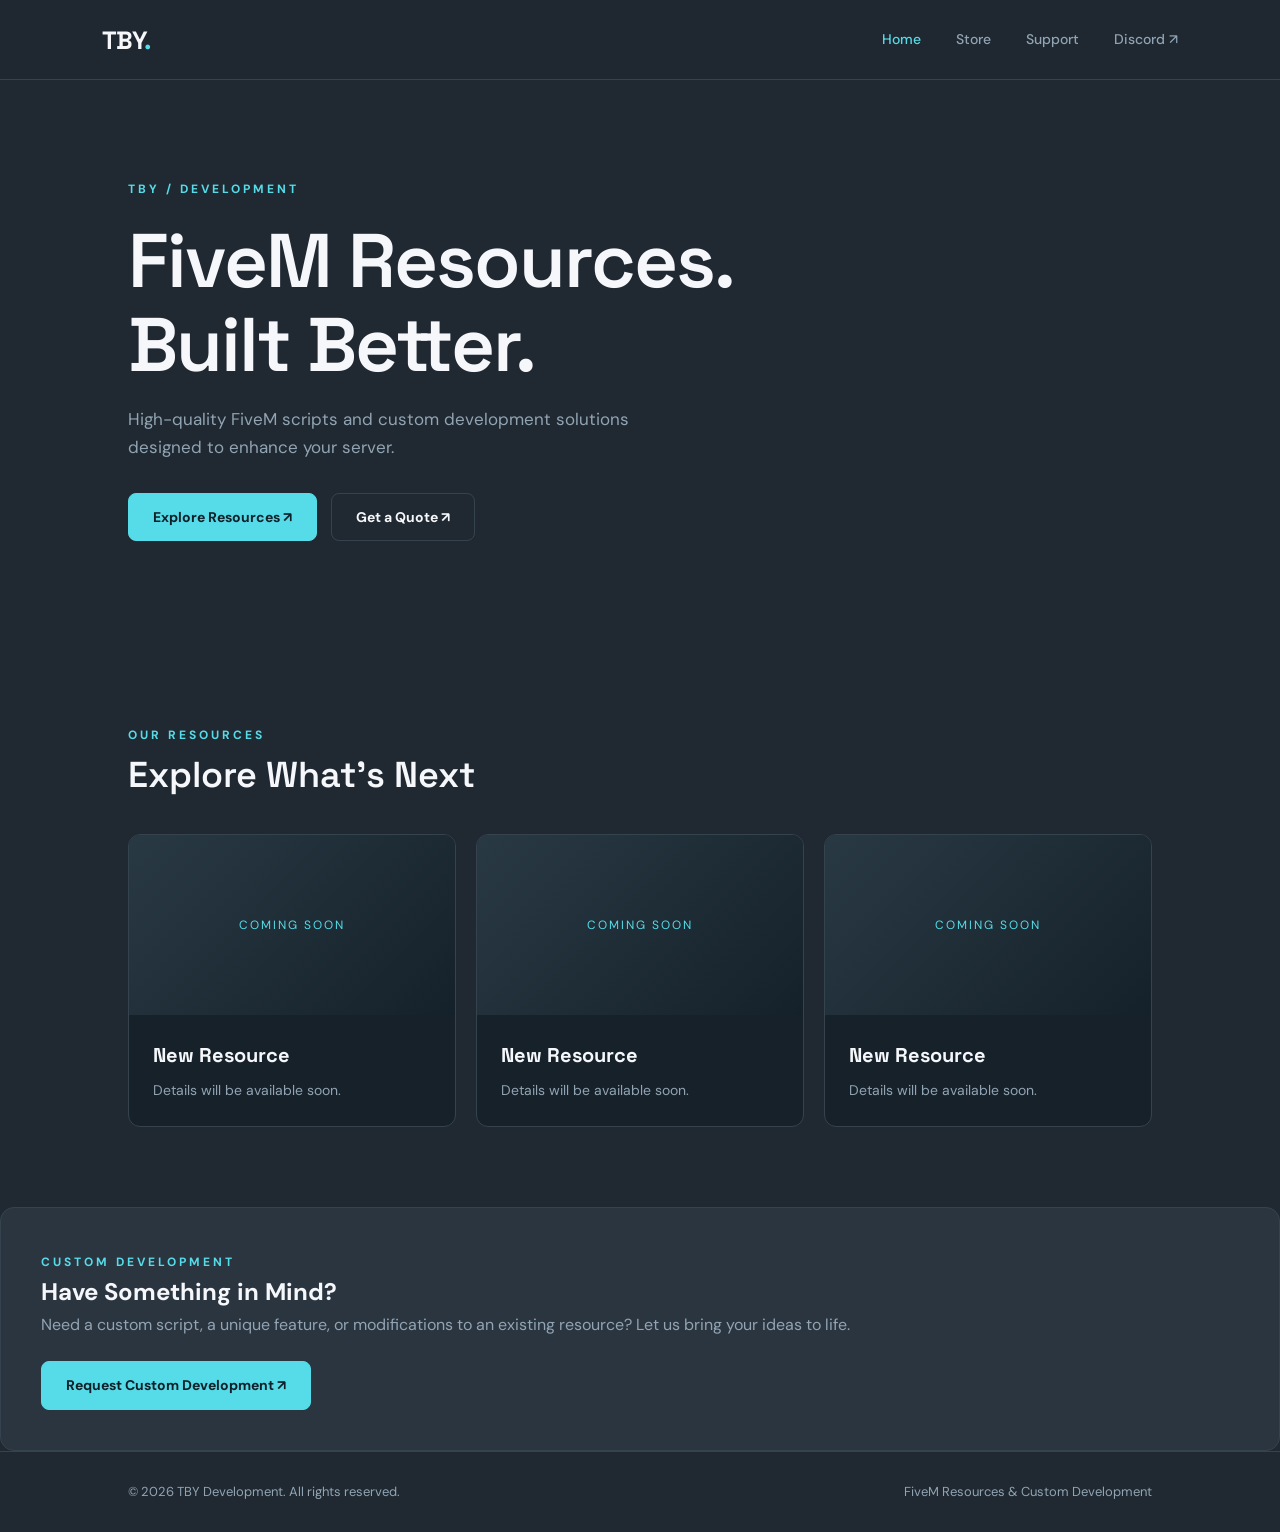
<file: index.html>
<!DOCTYPE html>
<html lang="en">
<head>
    <meta charset="UTF-8">
    <meta name="viewport" content="width=device-width, initial-scale=1.0">

    <meta name="description" content="TBY Development creates high-quality FiveM scripts, resources, and custom development solutions.">

    <title>TBY Development | FiveM Resources</title>

    <!-- Website Icon -->
    <link rel="icon" type="image/png" href="favicon.png">
    <link rel="apple-touch-icon" href="favicon.png">

    <!-- Stylesheet -->
    <link rel="stylesheet" href="style.css">
</head>

<body>

    <!-- NAVIGATION -->
    <header class="navbar">
        <a href="index.html" class="logo">TBY<span>.</span></a>

        <nav class="nav-links">
            <a href="index.html" class="active">Home</a>
            <a href="store.html">Store</a>
            <a href="support.html">Support</a>
            <a
                href="https://discord.gg/kYXvCTU2us"
                id="discord-link"
                target="_blank"
                rel="noopener noreferrer"
            >
                Discord ↗
            </a>
        </nav>
    </header>

    <main>

        <!-- HERO SECTION -->
        <section class="hero">

            <span class="label">TBY / DEVELOPMENT</span>

            <h1>
                FiveM Resources.<br>
                <span>Built Better.</span>
            </h1>

            <p>
                High-quality FiveM scripts and custom development
                solutions designed to enhance your server.
            </p>

            <div class="hero-buttons">
                <a href="store.html" class="btn btn-primary">
                    Explore Resources ↗
                </a>

                <a href="store.html#quote" class="btn btn-secondary">
                    Get a Quote ↗
                </a>
            </div>

        </section>

        <!-- RESOURCES SECTION -->
        <section class="section">

            <span class="label">OUR RESOURCES</span>

            <h2 class="section-title">Explore What's Next</h2>

            <div class="resource-grid">

                <div class="resource-card">
                    <div class="resource-image">COMING SOON</div>

                    <div class="resource-info">
                        <h3>New Resource</h3>
                        <p>Details will be available soon.</p>
                    </div>
                </div>

                <div class="resource-card">
                    <div class="resource-image">COMING SOON</div>

                    <div class="resource-info">
                        <h3>New Resource</h3>
                        <p>Details will be available soon.</p>
                    </div>
                </div>

                <div class="resource-card">
                    <div class="resource-image">COMING SOON</div>

                    <div class="resource-info">
                        <h3>New Resource</h3>
                        <p>Details will be available soon.</p>
                    </div>
                </div>

            </div>

        </section>

        <!-- CUSTOM DEVELOPMENT SECTION -->
        <section class="custom-section">

            <span class="label">CUSTOM DEVELOPMENT</span>

            <h2>Have Something in Mind?</h2>

            <p>
                Need a custom script, a unique feature, or modifications
                to an existing resource? Let us bring your ideas to life.
            </p>

            <a href="store.html#quote" class="btn btn-primary">
                Request Custom Development ↗
            </a>

        </section>

    </main>

    <!-- FOOTER -->
    <footer>
        <span>© 2026 TBY Development. All rights reserved.</span>
        <span>FiveM Resources & Custom Development</span>
    </footer>

    <!-- JavaScript -->
    <script src="script.js"></script>

</body>
</html>
</file>
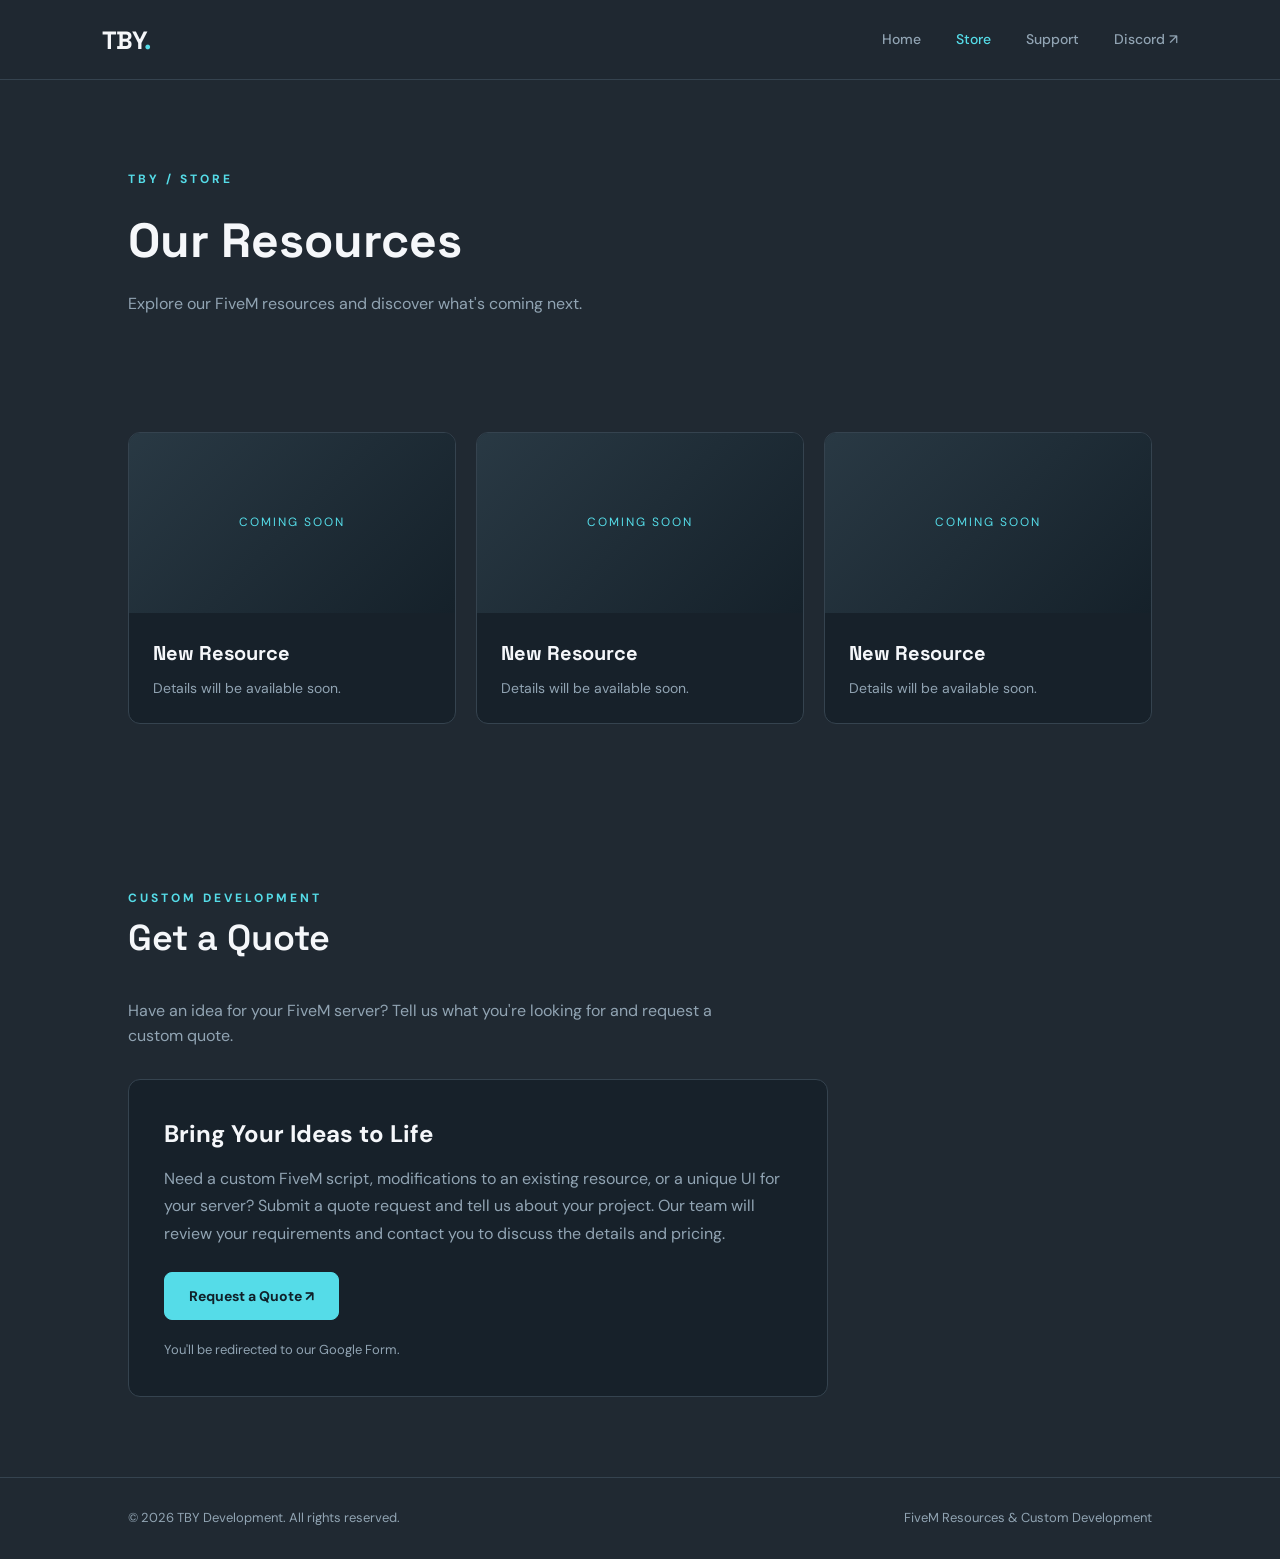
<file: store.html>
<!DOCTYPE html>
<html lang="en">
<head>
    <meta charset="UTF-8">
    <meta name="viewport" content="width=device-width, initial-scale=1.0">

    <meta name="description" content="Browse FiveM scripts and request custom development from TBY Development.">

    <title>Store | TBY Development</title>

    <!-- Website Icon -->
    <link rel="icon" type="image/png" href="favicon.png">
    <link rel="apple-touch-icon" href="favicon.png">

    <!-- Stylesheet -->
    <link rel="stylesheet" href="style.css">

    <style>
        .store-header {
            padding: 85px 10% 35px;
        }

        .store-header h1 {
            font-family: 'Space Grotesk', sans-serif;
            font-size: 48px;
            margin: 12px 0;
        }

        .store-header p,
        .quote-description {
            color: var(--muted);
            max-width: 600px;
        }

        .quote-card {
            max-width: 700px;
            margin-top: 30px;
            padding: 35px;
            background: var(--card);
            border: 1px solid var(--border);
            border-radius: 12px;
        }

        .quote-card h3 {
            font-size: 24px;
            margin-bottom: 12px;
            color: var(--white);
        }

        .quote-card p {
            color: var(--muted);
            line-height: 1.7;
            margin-bottom: 25px;
        }

        .quote-card .btn {
            display: inline-block;
            text-decoration: none;
        }

        .quote-note {
            margin-top: 20px;
            font-size: 13px;
            color: var(--muted);
        }

        @media (max-width: 768px) {
            .store-header {
                padding: 60px 6% 20px;
            }

            .store-header h1 {
                font-size: 36px;
            }

            .quote-card {
                padding: 25px;
            }
        }
    </style>
</head>

<body>

    <!-- NAVIGATION -->
    <header class="navbar">
        <a href="index.html" class="logo">TBY<span>.</span></a>

        <nav class="nav-links">
            <a href="index.html">Home</a>
            <a href="store.html" class="active">Store</a>
            <a href="support.html">Support</a>
            <a
                href="https://discord.gg/kYXvCTU2us"
                id="discord-link"
                target="_blank"
                rel="noopener noreferrer"
            >
                Discord ↗
            </a>
        </nav>
    </header>

    <main>

        <!-- STORE HEADER -->
        <section class="store-header">
            <span class="label">TBY / STORE</span>

            <h1>Our Resources</h1>

            <p>
                Explore our FiveM resources and discover what's coming next.
            </p>
        </section>

        <!-- RESOURCE CARDS -->
        <section class="section">

            <div class="resource-grid">

                <div class="resource-card">
                    <div class="resource-image">
                        COMING SOON
                    </div>

                    <div class="resource-info">
                        <h3>New Resource</h3>
                        <p>Details will be available soon.</p>
                    </div>
                </div>

                <div class="resource-card">
                    <div class="resource-image">
                        COMING SOON
                    </div>

                    <div class="resource-info">
                        <h3>New Resource</h3>
                        <p>Details will be available soon.</p>
                    </div>
                </div>

                <div class="resource-card">
                    <div class="resource-image">
                        COMING SOON
                    </div>

                    <div class="resource-info">
                        <h3>New Resource</h3>
                        <p>Details will be available soon.</p>
                    </div>
                </div>

            </div>

        </section>

        <!-- CUSTOM DEVELOPMENT -->
        <section class="section" id="quote">

            <span class="label">CUSTOM DEVELOPMENT</span>

            <h2 class="section-title">Get a Quote</h2>

            <p class="quote-description">
                Have an idea for your FiveM server?
                Tell us what you're looking for and request a custom quote.
            </p>

            <div class="quote-card">

                <h3>Bring Your Ideas to Life</h3>

                <p>
                    Need a custom FiveM script, modifications to an existing
                    resource, or a unique UI for your server?

                    Submit a quote request and tell us about your project.
                    Our team will review your requirements and contact you
                    to discuss the details and pricing.
                </p>

                <a
                    href="https://forms.gle/KL1U3KE7HnwPCMeA6"
                    class="btn btn-primary"
                    target="_blank"
                    rel="noopener noreferrer"
                >
                    Request a Quote ↗
                </a>

                <div class="quote-note">
                    You'll be redirected to our Google Form.
                </div>

            </div>

        </section>

    </main>

    <!-- FOOTER -->
    <footer>
        <span>© 2026 TBY Development. All rights reserved.</span>
        <span>FiveM Resources & Custom Development</span>
    </footer>

    <!-- JavaScript -->
    <script src="script.js"></script>

</body>
</html>
</file>
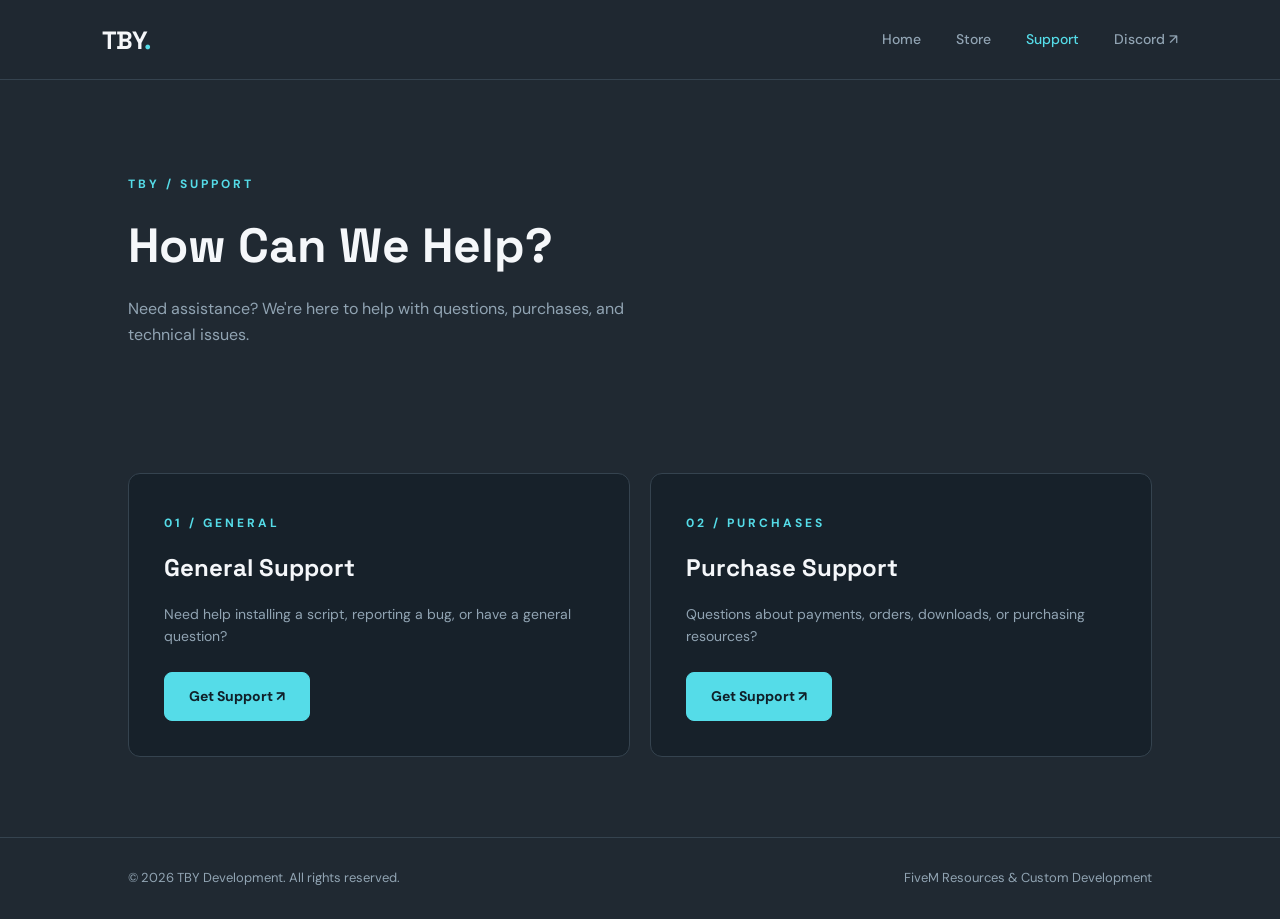
<file: support.html>
<!DOCTYPE html>
<html lang="en">

<head>
    <meta charset="UTF-8">
    <meta name="viewport" content="width=device-width, initial-scale=1.0">

    <title>Support | TBY Development</title>

    <meta name="description" content="Get support for TBY Development FiveM resources and purchases.">

    <link rel="stylesheet" href="style.css">

    <style>
        .support-header {
            padding: 90px 10% 45px;
        }

        .support-header h1 {
            font-family: 'Space Grotesk', sans-serif;
            font-size: 48px;
            margin: 12px 0;
        }

        .support-header p {
            color: var(--muted);
            max-width: 550px;
        }

        .support-grid {
            display: grid;
            grid-template-columns: repeat(2, 1fr);
            gap: 20px;
        }

        .support-card {
            background: var(--card);
            border: 1px solid var(--border);
            border-radius: 12px;
            padding: 35px;
            transition: border-color 0.2s ease;
        }

        .support-card:hover {
            border-color: var(--cyan-dark);
        }

        .support-card h2 {
            font-family: 'Space Grotesk', sans-serif;
            font-size: 24px;
            margin: 15px 0;
        }

        .support-card p {
            color: var(--muted);
            font-size: 14px;
            margin-bottom: 25px;
        }

        @media (max-width: 768px) {
            .support-header {
                padding: 60px 6% 25px;
            }

            .support-header h1 {
                font-size: 36px;
            }

            .support-grid {
                grid-template-columns: 1fr;
            }
        }
    </style>
</head>

<body>

    <!-- NAVIGATION -->
    <header class="navbar">

        <a href="index.html" class="logo">
            TBY<span>.</span>
        </a>

        <nav class="nav-links">
            <a href="index.html">Home</a>
            <a href="store.html">Store</a>
            <a href="support.html" class="active">Support</a>
            <a href="#" id="discord-link">Discord ↗</a>
        </nav>

    </header>

    <main>

        <!-- SUPPORT HEADER -->
        <section class="support-header">

            <span class="label">TBY / SUPPORT</span>

            <h1>How Can We Help?</h1>

            <p>
                Need assistance? We're here to help with
                questions, purchases, and technical issues.
            </p>

        </section>

        <!-- SUPPORT OPTIONS -->
        <section class="section">

            <div class="support-grid">

                <!-- GENERAL SUPPORT -->
                <div class="support-card">

                    <span class="label">01 / GENERAL</span>

                    <h2>General Support</h2>

                    <p>
                        Need help installing a script, reporting a bug,
                        or have a general question?
                    </p>

                    <a href="#" class="btn btn-primary" id="general-support">
                        Get Support ↗
                    </a>

                </div>

                <!-- PURCHASE SUPPORT -->
                <div class="support-card">

                    <span class="label">02 / PURCHASES</span>

                    <h2>Purchase Support</h2>

                    <p>
                        Questions about payments, orders,
                        downloads, or purchasing resources?
                    </p>

                    <a href="#" class="btn btn-primary" id="purchase-support">
                        Get Support ↗
                    </a>

                </div>

            </div>

        </section>

    </main>

    <!-- FOOTER -->
    <footer>

        <span>© 2026 TBY Development. All rights reserved.</span>

        <span>FiveM Resources & Custom Development</span>

    </footer>

    <script src="script.js"></script>

</body>
</html>
</file>
<file: style.css>
@import url('https://fonts.googleapis.com/css2?family=DM+Sans:wght@400;500;600;700&family=Space+Grotesk:wght@400;500;600;700&display=swap');

:root {
    --background: #202932;
    --secondary: #2B3540;
    --card: #17212A;
    --cyan: #55DCE8;
    --cyan-dark: #2F9DAD;
    --white: #F5F7FA;
    --muted: #91A4B3;
    --border: #35434F;
}

* {
    margin: 0;
    padding: 0;
    box-sizing: border-box;
}

html {
    scroll-behavior: smooth;
}

body {
    background: var(--background);
    color: var(--white);
    font-family: 'DM Sans', sans-serif;
    line-height: 1.6;
}

a {
    text-decoration: none;
    color: inherit;
}

button {
    font-family: inherit;
    cursor: pointer;
}

/* NAVIGATION */

.navbar {
    width: 100%;
    height: 80px;
    background: rgba(32, 41, 50, 0.95);
    border-bottom: 1px solid var(--border);
    display: flex;
    align-items: center;
    justify-content: space-between;
    padding: 0 8%;
    position: sticky;
    top: 0;
    z-index: 100;
    backdrop-filter: blur(12px);
}

.logo {
    font-family: 'Space Grotesk', sans-serif;
    font-size: 25px;
    font-weight: 700;
    letter-spacing: -1px;
}

.logo span {
    color: var(--cyan);
}

.nav-links {
    display: flex;
    align-items: center;
    gap: 35px;
}

.nav-links a {
    font-size: 14px;
    font-weight: 500;
    color: var(--muted);
    transition: color 0.2s ease;
}

.nav-links a:hover,
.nav-links a.active {
    color: var(--cyan);
}

/* BUTTONS */

.btn {
    display: inline-flex;
    align-items: center;
    justify-content: center;
    padding: 12px 24px;
    border-radius: 8px;
    font-size: 14px;
    font-weight: 700;
    border: 1px solid var(--border);
    transition: all 0.2s ease;
}

.btn-primary {
    background: var(--cyan);
    color: #102029;
    border-color: var(--cyan);
}

.btn-secondary {
    background: transparent;
    color: var(--white);
}

.btn:hover {
    transform: translateY(-2px);
    border-color: var(--cyan);
}

/* HERO SECTION */

.hero {
    min-height: 550px;
    display: flex;
    flex-direction: column;
    justify-content: center;
    padding: 100px 10%;
}

.label {
    color: var(--cyan);
    font-size: 12px;
    font-weight: 700;
    letter-spacing: 3px;
    text-transform: uppercase;
}

.hero h1 {
    font-family: 'Space Grotesk', sans-serif;
    font-size: clamp(42px, 6vw, 76px);
    font-weight: 600;
    line-height: 1.1;
    letter-spacing: -2px;
    max-width: 800px;
    margin: 20px 0;
}

.hero p {
    color: var(--muted);
    font-size: 17px;
    max-width: 550px;
}

.hero-buttons {
    display: flex;
    gap: 14px;
    margin-top: 32px;
    flex-wrap: wrap;
}

/* SECTIONS */

.section {
    padding: 80px 10%;
}

.section-title {
    font-family: 'Space Grotesk', sans-serif;
    font-size: 36px;
    font-weight: 600;
    margin-bottom: 30px;
}

/* RESOURCE CARDS */

.resource-grid {
    display: grid;
    grid-template-columns: repeat(3, 1fr);
    gap: 20px;
}

.resource-card {
    background: var(--card);
    border: 1px solid var(--border);
    border-radius: 12px;
    overflow: hidden;
    transition: all 0.2s ease;
}

.resource-card:hover {
    border-color: var(--cyan-dark);
    transform: translateY(-3px);
}

.resource-image {
    height: 180px;
    background: linear-gradient(135deg, #293944, #15212A);
    display: flex;
    align-items: center;
    justify-content: center;
    color: var(--cyan);
    font-size: 12px;
    letter-spacing: 2px;
}

.resource-info {
    padding: 24px;
}

.resource-info h3 {
    font-family: 'Space Grotesk', sans-serif;
    font-size: 20px;
    margin-bottom: 8px;
}

.resource-info p {
    color: var(--muted);
    font-size: 14px;
}

/* CUSTOM DEVELOPMENT */

.custom-section {
    background: var(--secondary);
    border: 1px solid var(--border);
    border-radius: 14px;
    padding: 40px;
}

.custom-section p {
    color: var(--muted);
    margin-bottom: 24px;
}

/* FOOTER */

footer {
    border-top: 1px solid var(--border);
    padding: 30px 10%;
    color: var(--muted);
    font-size: 13px;
    display: flex;
    justify-content: space-between;
    gap: 20px;
}

/* MOBILE */

@media (max-width: 768px) {
    .navbar {
        height: auto;
        min-height: 75px;
        padding: 20px 6%;
        flex-wrap: wrap;
        gap: 18px;
    }

    .nav-links {
        gap: 18px;
        flex-wrap: wrap;
    }

    .hero {
        padding: 80px 6%;
        min-height: 450px;
    }

    .section {
        padding: 60px 6%;
    }

    .resource-grid {
        grid-template-columns: 1fr;
    }

    .section-title {
        font-size: 28px;
    }

    footer {
        padding: 25px 6%;
        flex-direction: column;
    }
}
</file>
